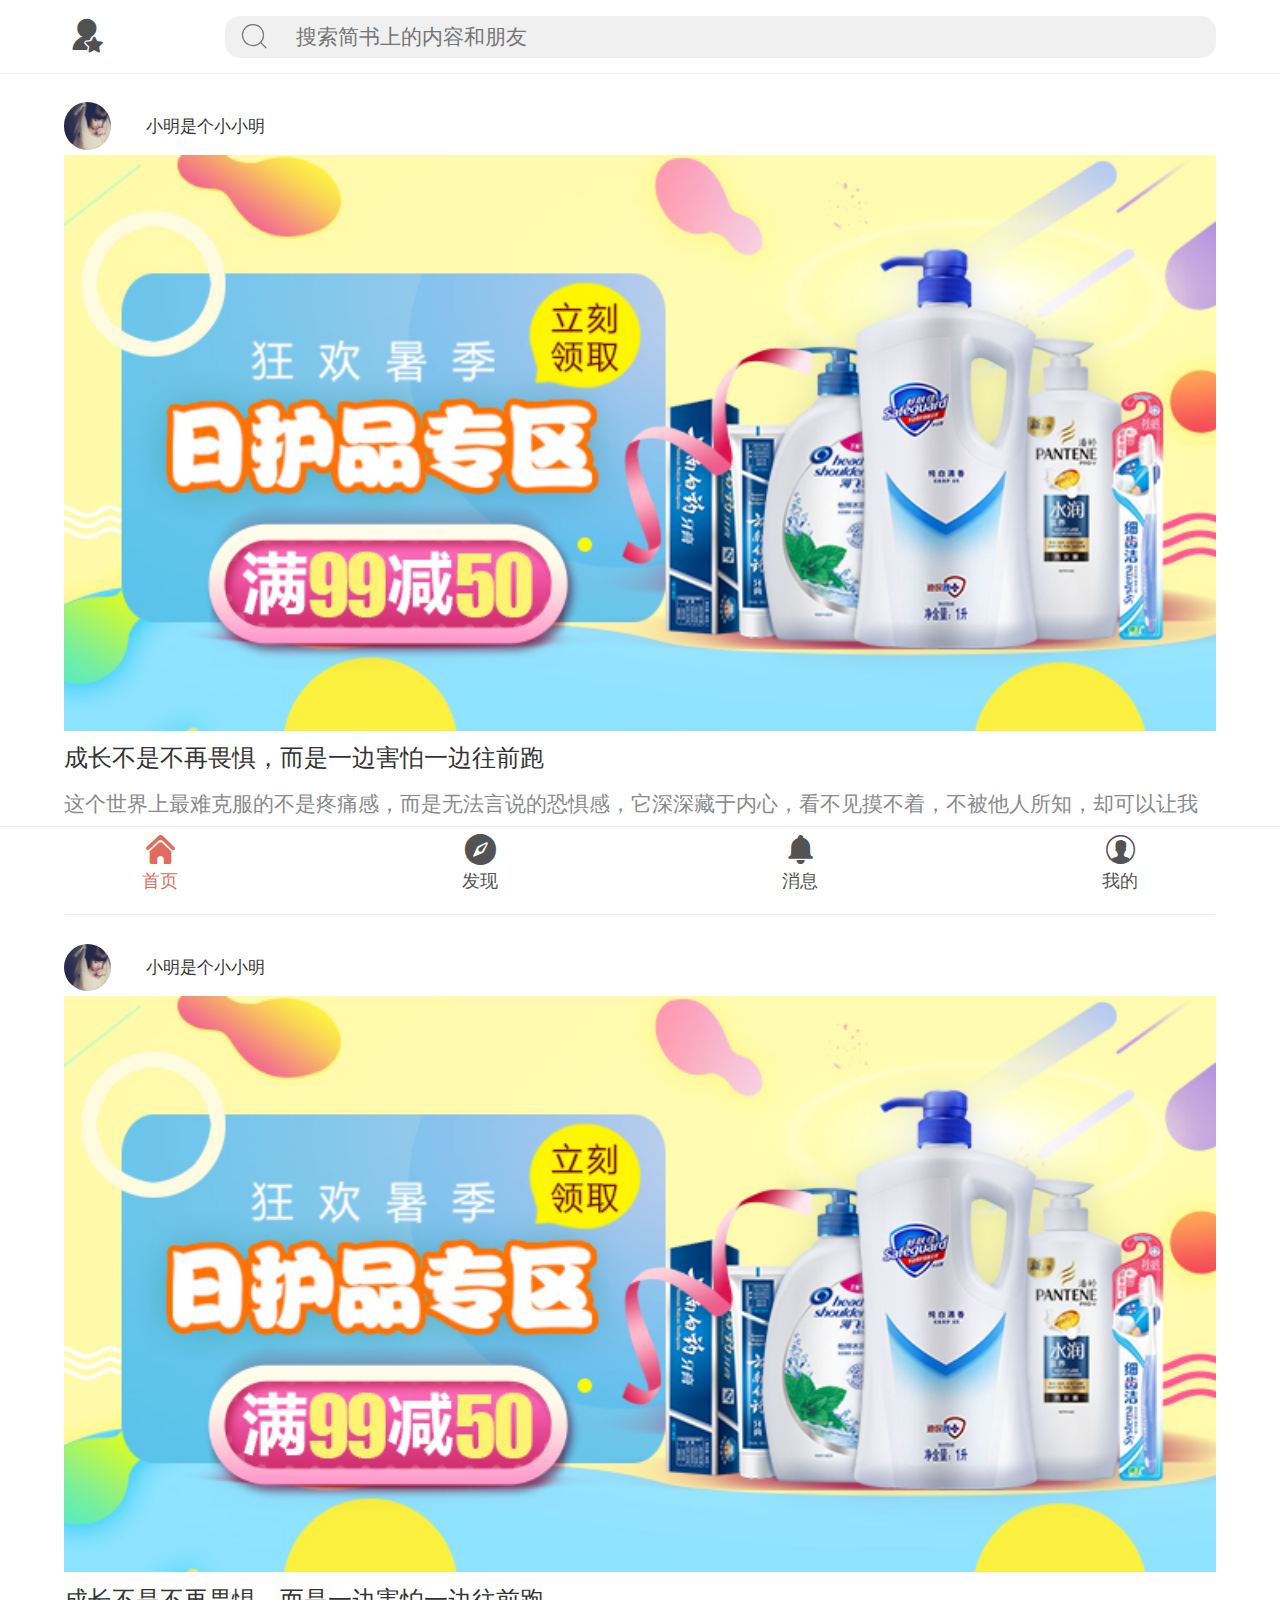
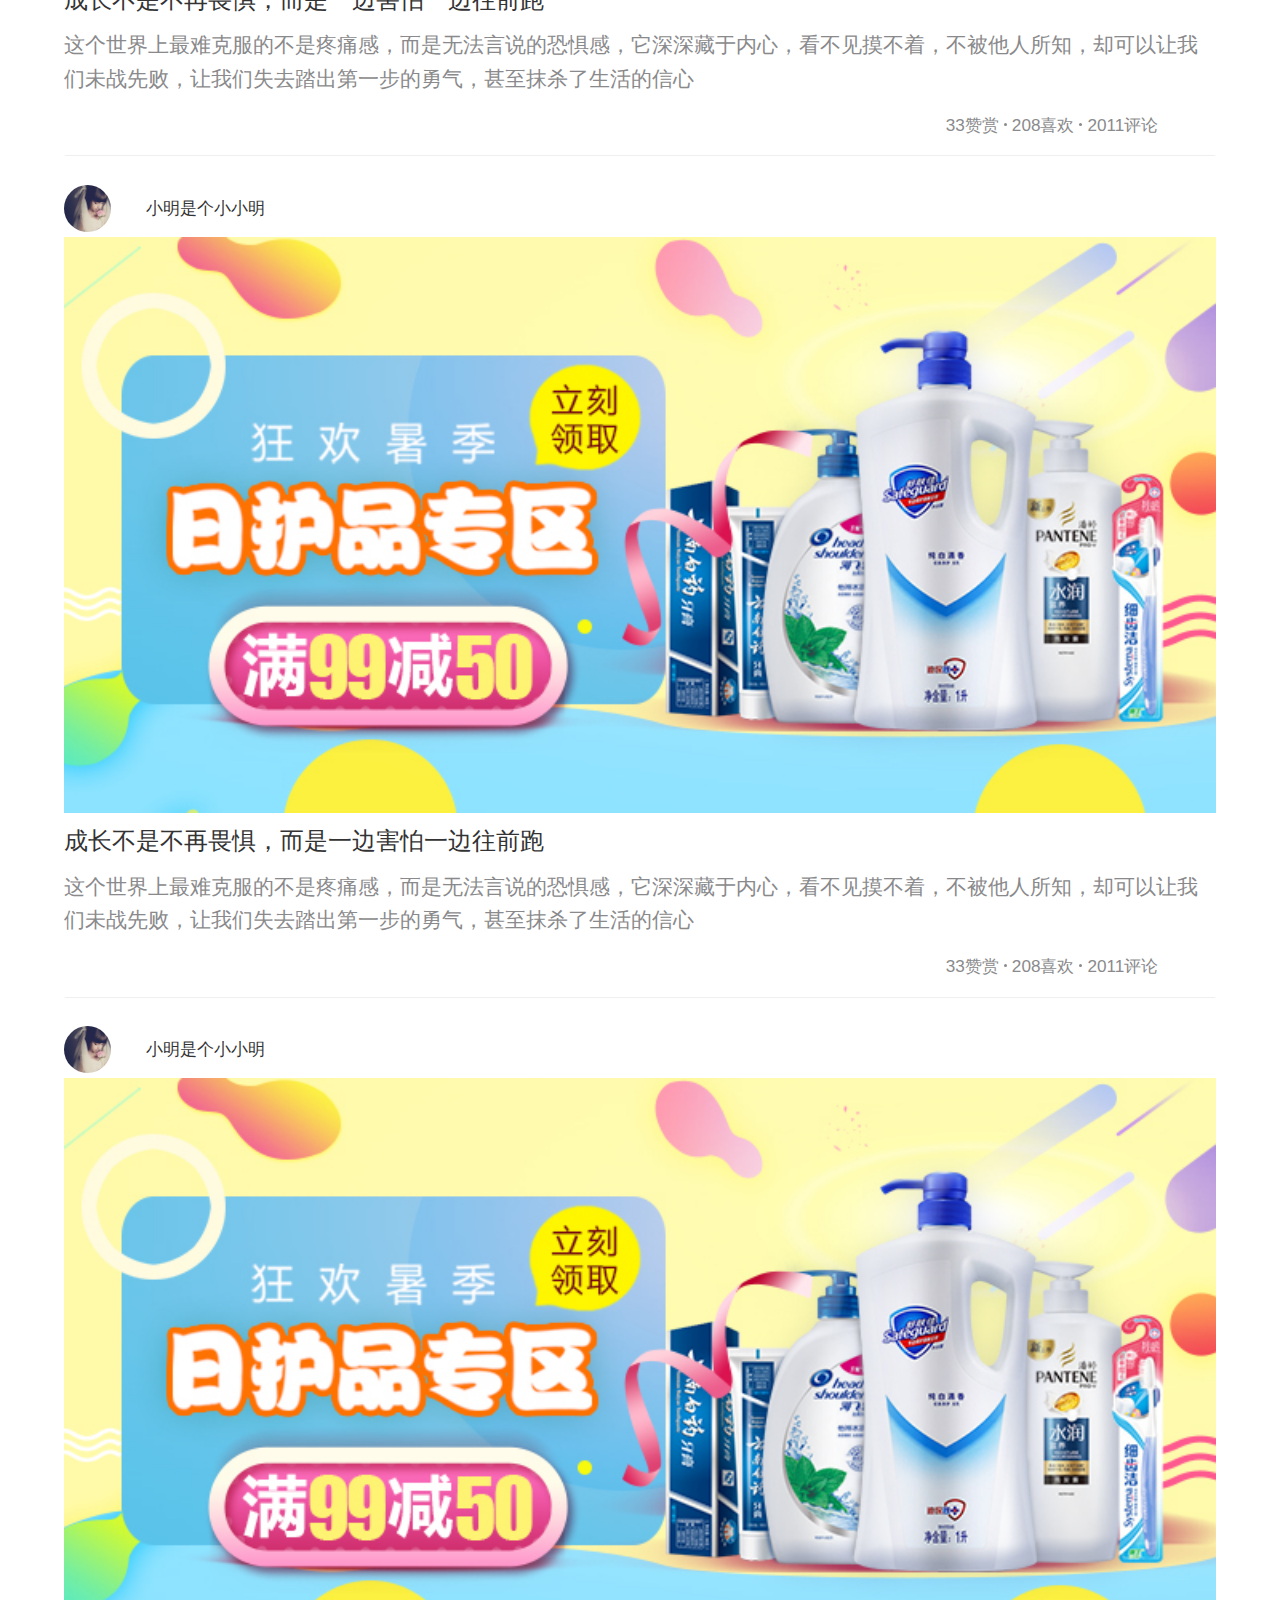
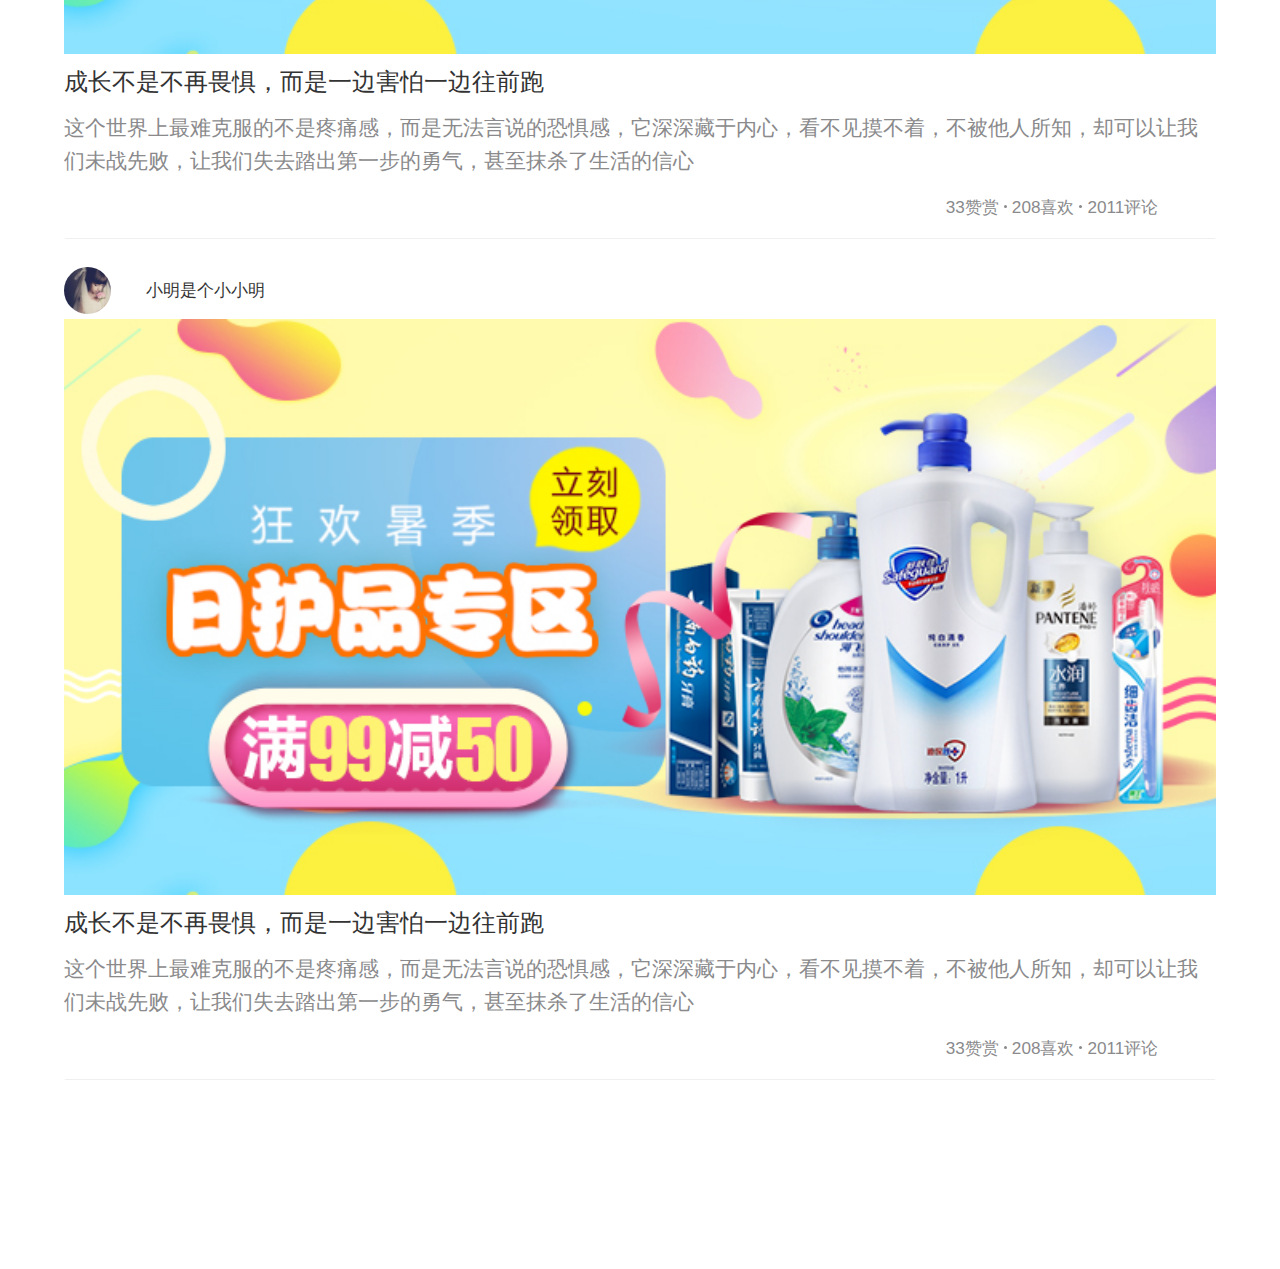
<file: index.html>
<!DOCTYPE html>
<html lang="en">

<head>
    <meta charset="UTF-8">
    <meta name="viewport" content="width=device-width, initial-scale=1, maximum-scale=1, user-scalable=no">
    <meta http-equiv="X-UA-Compatible" content="ie=edge">
    <link rel="stylesheet" href="./css/tomato.css">
    <link rel="stylesheet" href="./font/iconfont.css">
    <link rel="stylesheet" href="./css/index.css">
    <title>首页</title>
</head>

<body>
    <div class="head-fixed border-bottom">
        <div class="head-box">
            <i class="iconfont">&#xe61c;</i>
            <div class="search">
                <i class="iconfont">&#xe621;</i>
                <input type="text" placeholder="搜索简书上的内容和朋友">
            </div>
        </div>
    </div>
    <div class="content">
        <a href="">
            <div class="card-img border-bottom">
                <div class="icon-title">
                    <img src="./images/icon.jpg" alt="">
                    <p>小明是个小小明</p>
                </div>
                <img src="./images/banner5.jpg" alt="">
                <p>成长不是不再畏惧，而是一边害怕一边往前跑</p>
                <span>这个世界上最难克服的不是疼痛感，而是无法言说的恐惧感，它深深藏于内心，看不见摸不着，不被他人所知，却可以让我们未战先败，让我们失去踏出第一步的勇气，甚至抹杀了生活的信心</span>
                <div class="list">
                    <div class="list-box">
                        <span class="comments">2011评论</span>
                        <small></small>
                        <span class="like">208喜欢</span>
                        <small></small>
                        <span class="appreciates">33赞赏</span>
                    </div>
                </div>
            </div>
        </a>
        <a href="">
            <div class="card-img border-bottom">
                <div class="icon-title">
                    <img src="./images/icon.jpg" alt="">
                    <p>小明是个小小明</p>
                </div>
                <img src="./images/banner5.jpg" alt="">
                <p>成长不是不再畏惧，而是一边害怕一边往前跑</p>
                <span>这个世界上最难克服的不是疼痛感，而是无法言说的恐惧感，它深深藏于内心，看不见摸不着，不被他人所知，却可以让我们未战先败，让我们失去踏出第一步的勇气，甚至抹杀了生活的信心</span>
                <div class="list">
                    <div class="list-box">
                        <span class="comments">2011评论</span>
                        <small></small>
                        <span class="like">208喜欢</span>
                        <small></small>
                        <span class="appreciates">33赞赏</span>
                    </div>
                </div>
            </div>
        </a>
        <a href="">
            <div class="card-img border-bottom">
                <div class="icon-title">
                    <img src="./images/icon.jpg" alt="">
                    <p>小明是个小小明</p>
                </div>
                <img src="./images/banner5.jpg" alt="">
                <p>成长不是不再畏惧，而是一边害怕一边往前跑</p>
                <span>这个世界上最难克服的不是疼痛感，而是无法言说的恐惧感，它深深藏于内心，看不见摸不着，不被他人所知，却可以让我们未战先败，让我们失去踏出第一步的勇气，甚至抹杀了生活的信心</span>
                <div class="list">
                    <div class="list-box">
                        <span class="comments">2011评论</span>
                        <small></small>
                        <span class="like">208喜欢</span>
                        <small></small>
                        <span class="appreciates">33赞赏</span>
                    </div>
                </div>
            </div>
        </a>
        <a href="">
            <div class="card-img border-bottom">
                <div class="icon-title">
                    <img src="./images/icon.jpg" alt="">
                    <p>小明是个小小明</p>
                </div>
                <img src="./images/banner5.jpg" alt="">
                <p>成长不是不再畏惧，而是一边害怕一边往前跑</p>
                <span>这个世界上最难克服的不是疼痛感，而是无法言说的恐惧感，它深深藏于内心，看不见摸不着，不被他人所知，却可以让我们未战先败，让我们失去踏出第一步的勇气，甚至抹杀了生活的信心</span>
                <div class="list">
                    <div class="list-box">
                        <span class="comments">2011评论</span>
                        <small></small>
                        <span class="like">208喜欢</span>
                        <small></small>
                        <span class="appreciates">33赞赏</span>
                    </div>
                </div>
            </div>
        </a>
        <a href="">
            <div class="card-img border-bottom">
                <div class="icon-title">
                    <img src="./images/icon.jpg" alt="">
                    <p>小明是个小小明</p>
                </div>
                <img src="./images/banner5.jpg" alt="">
                <p>成长不是不再畏惧，而是一边害怕一边往前跑</p>
                <span>这个世界上最难克服的不是疼痛感，而是无法言说的恐惧感，它深深藏于内心，看不见摸不着，不被他人所知，却可以让我们未战先败，让我们失去踏出第一步的勇气，甚至抹杀了生活的信心</span>
                <div class="list">
                    <div class="list-box">
                        <span class="comments">2011评论</span>
                        <small></small>
                        <span class="like">208喜欢</span>
                        <small></small>
                        <span class="appreciates">33赞赏</span>
                    </div>
                </div>
            </div>
        </a>


    </div>
    <div class="footer border-top">
        <a href="./index.html" class="act">
            <div class="footer-tabs ">
                <i class="iconfont">&#xe63b;</i>
                <span>首页</span>
            </div>
        </a>
        <a href="./found.html">
            <div class="footer-tabs">
                <i class="iconfont">&#xe760;</i>
                <span>发现</span>
            </div>
        </a>

        <a href="./message.html">
            <div class="footer-tabs">
                <i class="iconfont">&#xe6e4;</i>
                <span>消息</span>
            </div>
        </a>
        <a href="./home.html">
            <div class="footer-tabs">
                <i class="iconfont">&#xe604;</i>
                <span>我的</span>
            </div>
        </a>
    </div>
</body>

</html>
</file>
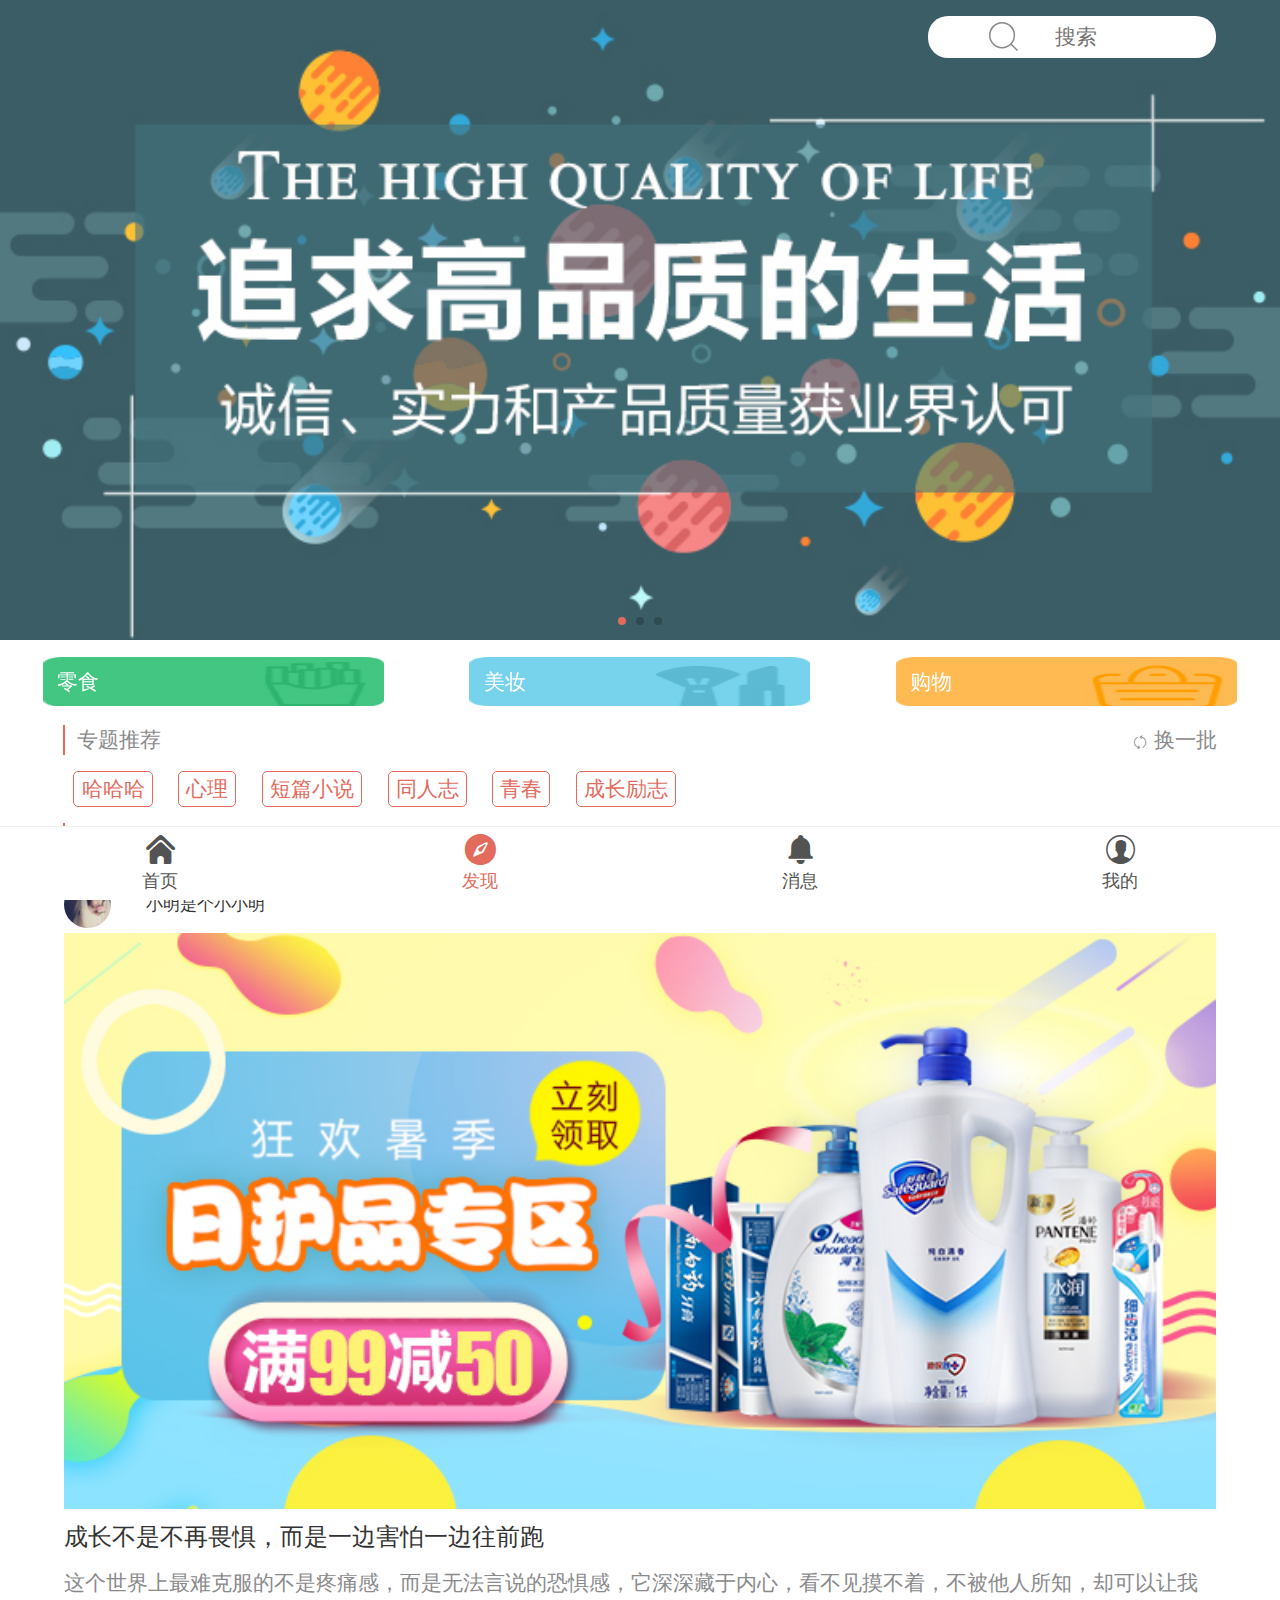
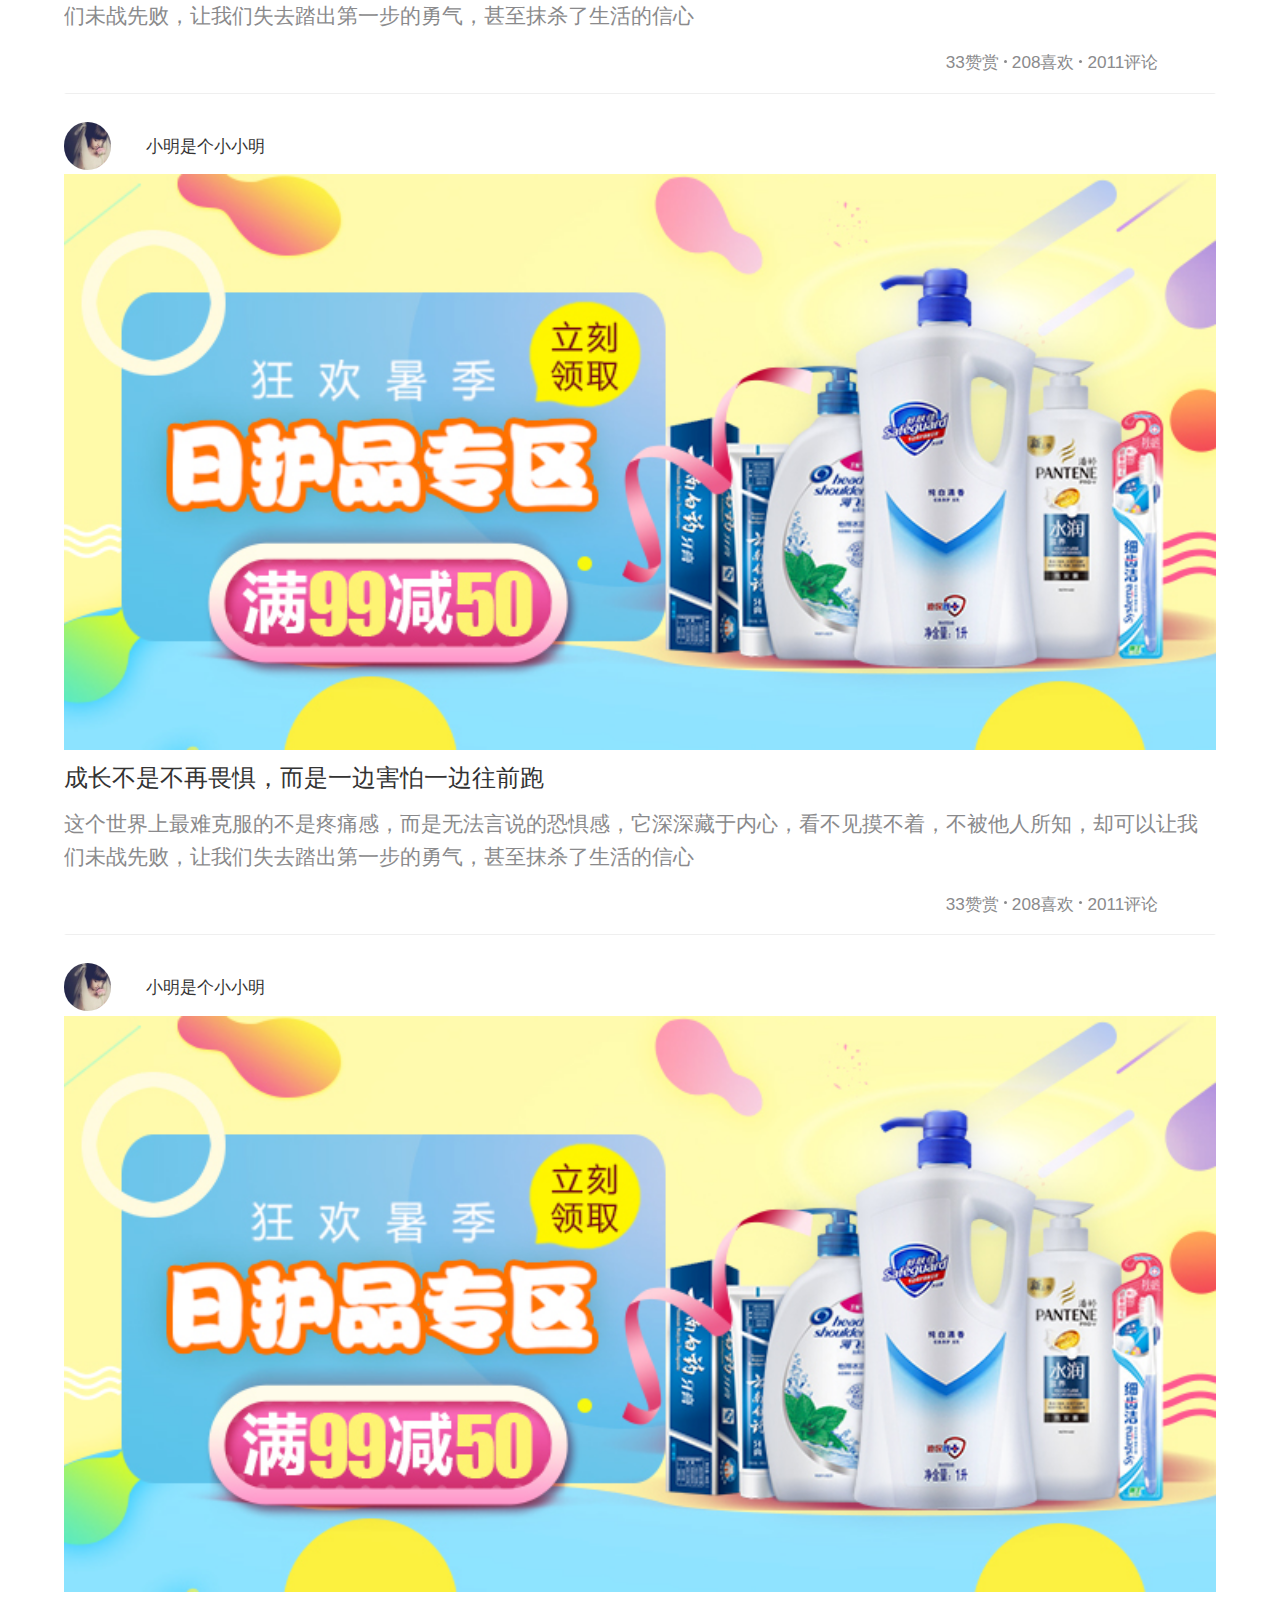
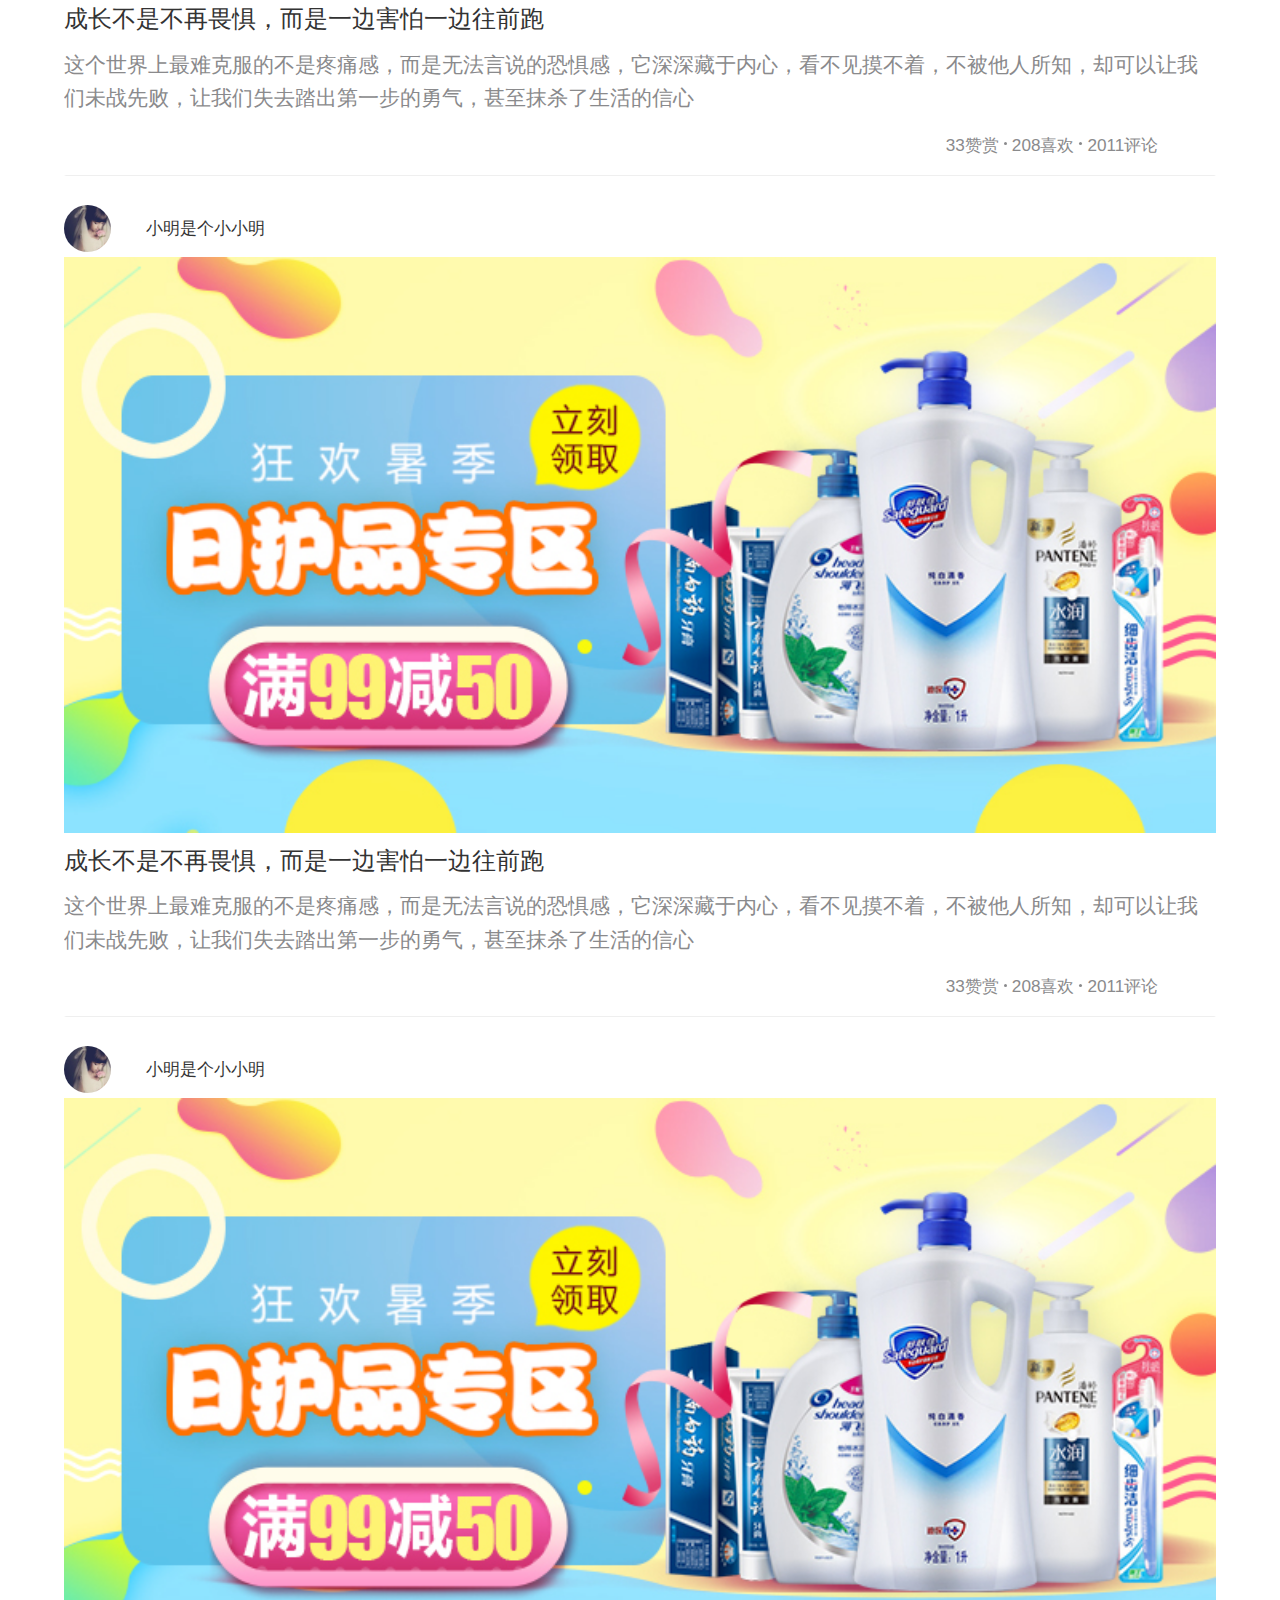
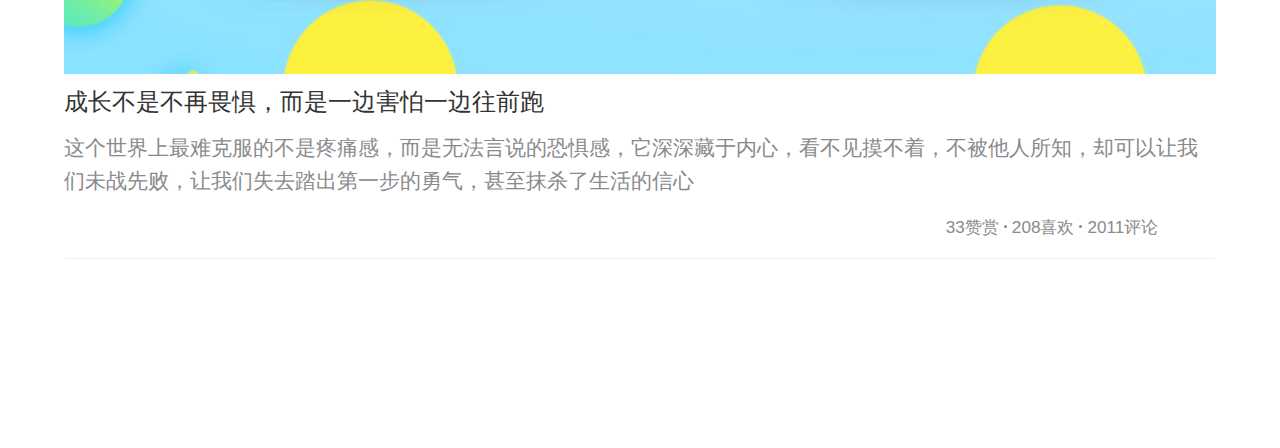
<file: found.html>
<!DOCTYPE html>
<html lang="en">

<head>
    <meta charset="UTF-8">
    <meta name="viewport" content="width=device-width, initial-scale=1, maximum-scale=1, user-scalable=no">
    <meta http-equiv="X-UA-Compatible" content="ie=edge">
    <link rel="stylesheet" href="./css/tomato.css">
    <link rel="stylesheet" href="./font/iconfont.css">
    <link rel="stylesheet" href="./css/index.css">
    <link rel="stylesheet" href="./css/swiper.min.css">
    <title>发现</title>
</head>

<body>
    <div class="found-head">
        <div class="found-head-search">
            <input type="text" placeholder="搜索">
            <i class="iconfont">&#xe621;</i>
        </div>
    </div>
    <div class="content-bottom">
        <div class="banner">
            <div class="swiper-container head-banner">
                <div class="swiper-wrapper">
                    <div class="swiper-slide"><img src="./images/banner4.jpg" alt=""></div>
                    <div class="swiper-slide"><img src="./images/banner2.jpg" alt=""></div>
                    <div class="swiper-slide"><img src="./images/banner3.jpg" alt=""></div>
                </div>
                <div class="swiper-pagination"></div>
            </div>
        </div>
        <div class="list">
            <div class="swiper-container list-nav">
                <div class="swiper-wrapper">
                    <div class="swiper-slide">
                        <div class="list-nav-box nav2">零食</div>
                    </div>
                    <div class="swiper-slide">
                        <div class="list-nav-box nav3">美妆</div>
                    </div>
                    <div class="swiper-slide">
                        <div class="list-nav-box nav5">购物</div>
                    </div>
                    <div class="swiper-slide">
                        <div class="list-nav-box nav6">鞋服</div>
                    </div>
                    <div class="swiper-slide">
                        <div class="list-nav-box nav7">租房</div>
                    </div>
                    <div class="swiper-slide">
                        <div class="list-nav-box nav1">二手</div>
                    </div>
                    <div class="swiper-slide">
                        <div class="list-nav-box nav4">其他</div>
                    </div>
                </div>
            </div>
        </div>
        <div class="project">
            <span>专题推荐</span>
            <a href="">
                <i class="iconfont">&#xe603;</i> 换一批
            </a>
        </div>
        <div class="label-box">
            <a class="label">哈哈哈</a>
            <a class="label">心理</a>
            <a class="label">短篇小说</a>
            <a class="label">同人志</a>
            <a class="label">青春</a>
            <a class="label">成长励志</a>
        </div>
        <div class="project">
            <span>热门文章</span>
            <a href="#">
                <i class="iconfont">&#xe628;</i> 定制热门
            </a>
        </div>
        <a href="">
            <div class="card-img border-bottom">
                <div class="icon-title">
                    <img src="./images/icon.jpg" alt="">
                    <p>小明是个小小明</p>
                </div>
                <img src="./images/banner5.jpg" alt="">
                <p>成长不是不再畏惧，而是一边害怕一边往前跑</p>
                <span>这个世界上最难克服的不是疼痛感，而是无法言说的恐惧感，它深深藏于内心，看不见摸不着，不被他人所知，却可以让我们未战先败，让我们失去踏出第一步的勇气，甚至抹杀了生活的信心</span>
                <div class="list">
                    <div class="list-box">
                        <span class="comments">2011评论</span>
                        <small></small>
                        <span class="like">208喜欢</span>
                        <small></small>
                        <span class="appreciates">33赞赏</span>
                    </div>
                </div>
            </div>
        </a>
        <a href="">
            <div class="card-img border-bottom">
                <div class="icon-title">
                    <img src="./images/icon.jpg" alt="">
                    <p>小明是个小小明</p>
                </div>
                <img src="./images/banner5.jpg" alt="">
                <p>成长不是不再畏惧，而是一边害怕一边往前跑</p>
                <span>这个世界上最难克服的不是疼痛感，而是无法言说的恐惧感，它深深藏于内心，看不见摸不着，不被他人所知，却可以让我们未战先败，让我们失去踏出第一步的勇气，甚至抹杀了生活的信心</span>
                <div class="list">
                    <div class="list-box">
                        <span class="comments">2011评论</span>
                        <small></small>
                        <span class="like">208喜欢</span>
                        <small></small>
                        <span class="appreciates">33赞赏</span>
                    </div>
                </div>
            </div>
        </a>
        <a href="">
            <div class="card-img border-bottom">
                <div class="icon-title">
                    <img src="./images/icon.jpg" alt="">
                    <p>小明是个小小明</p>
                </div>
                <img src="./images/banner5.jpg" alt="">
                <p>成长不是不再畏惧，而是一边害怕一边往前跑</p>
                <span>这个世界上最难克服的不是疼痛感，而是无法言说的恐惧感，它深深藏于内心，看不见摸不着，不被他人所知，却可以让我们未战先败，让我们失去踏出第一步的勇气，甚至抹杀了生活的信心</span>
                <div class="list">
                    <div class="list-box">
                        <span class="comments">2011评论</span>
                        <small></small>
                        <span class="like">208喜欢</span>
                        <small></small>
                        <span class="appreciates">33赞赏</span>
                    </div>
                </div>
            </div>
        </a>
        <a href="">
            <div class="card-img border-bottom">
                <div class="icon-title">
                    <img src="./images/icon.jpg" alt="">
                    <p>小明是个小小明</p>
                </div>
                <img src="./images/banner5.jpg" alt="">
                <p>成长不是不再畏惧，而是一边害怕一边往前跑</p>
                <span>这个世界上最难克服的不是疼痛感，而是无法言说的恐惧感，它深深藏于内心，看不见摸不着，不被他人所知，却可以让我们未战先败，让我们失去踏出第一步的勇气，甚至抹杀了生活的信心</span>
                <div class="list">
                    <div class="list-box">
                        <span class="comments">2011评论</span>
                        <small></small>
                        <span class="like">208喜欢</span>
                        <small></small>
                        <span class="appreciates">33赞赏</span>
                    </div>
                </div>
            </div>
        </a>
        <a href="">
            <div class="card-img border-bottom">
                <div class="icon-title">
                    <img src="./images/icon.jpg" alt="">
                    <p>小明是个小小明</p>
                </div>
                <img src="./images/banner5.jpg" alt="">
                <p>成长不是不再畏惧，而是一边害怕一边往前跑</p>
                <span>这个世界上最难克服的不是疼痛感，而是无法言说的恐惧感，它深深藏于内心，看不见摸不着，不被他人所知，却可以让我们未战先败，让我们失去踏出第一步的勇气，甚至抹杀了生活的信心</span>
                <div class="list">
                    <div class="list-box">
                        <span class="comments">2011评论</span>
                        <small></small>
                        <span class="like">208喜欢</span>
                        <small></small>
                        <span class="appreciates">33赞赏</span>
                    </div>
                </div>
            </div>
        </a>
    </div>
    <div class="footer border-top">
        <a href="./index.html">
            <div class="footer-tabs">
                <i class="iconfont">&#xe63b;</i>
                <span>首页</span>
            </div>
        </a>
        <a href="./found.html" class="act">
            <div class="footer-tabs">
                <i class="iconfont">&#xe760;</i>
                <span>发现</span>
            </div>
        </a>

        <a href="./message.html">
            <div class="footer-tabs">
                <i class="iconfont">&#xe6e4;</i>
                <span>消息</span>
            </div>
        </a>
        <a href="./home.html">
            <div class="footer-tabs">
                <i class="iconfont">&#xe604;</i>
                <span>我的</span>
            </div>
        </a>
    </div>
</body>
<script src="./js/jquery.js"></script>
<script src="./js/swiper-3.4.2.jquery.min.js"></script>
<script>
    var mySwiper = new Swiper('.head-banner', {
        autoplay: 5000, //可选选项，自动滑动
        pagination: '.swiper-pagination',
        loop: true,
        autoplayDisableOnInteraction: false,
    })
    var mySwiper = new Swiper('.list-nav', {
        slidesPerView: 3,
        slidesPerGroup: 1,
        loop: true,
    })
    var topa;
    $(document).scroll(function() {
        topa = $(document).scrollTop();
        console.log(topa)
        if (topa < 50) {
            var a = topa / 10
            var b = Math.ceil(a)
            switch (b) {
                case 1:
                    $(".found-head").css("background", "rgba(255, 255, 255, 0)")
                    break;
                case 2:
                    $(".found-head").css("background", "rgba(255, 255, 255, .3)")
                    break;
                case 3:
                    $(".found-head").css("background", "rgba(255, 255, 255, .6)")
                    break;
                case 4:
                    $(".found-head").css("background", "rgba(255, 255, 255, .8)")
                    break;
                case 5:
                    $(".found-head").css("background", "rgba(255, 255, 255, .95)")
                    $(".found-head input").css({
                        width: "100%",
                        background: "rgb(230,230,230)",
                        textIndent: "15%",
                        color: "rgb(81, 81, 81)"
                    })
                    $(".found-head i").css({
                        right: "88%",
                        color: "rgb(81, 81, 81)"
                    })
                    $(".found-head").addClass("border")
                    break;
                default:
                    $(".found-head").css("background", "rgba(255, 255, 255, 0)")
                    $(".found-head input").css({
                        width: "25%",
                        background: "#fff",
                        textIndent: "44%"
                    })
                    $(".found-head i").css({
                        right: "17%"
                    })
                    $(".found-head").removeClass("border")

            }
        }
        if (topa > 50) {
            $(".found-head").css("background", "rgba(255, 255, 255, .95)")
            $(".found-head input").css({
                width: "100%",
                background: "rgb(230,230,230)",
                textIndent: "15%",
                color: "rgb(81, 81, 81)"
            })
            $(".found-head i").css({
                right: "88%",
            })
            $(".found-head").addClass("border")
        }
    })
</script>

</html>
</file>
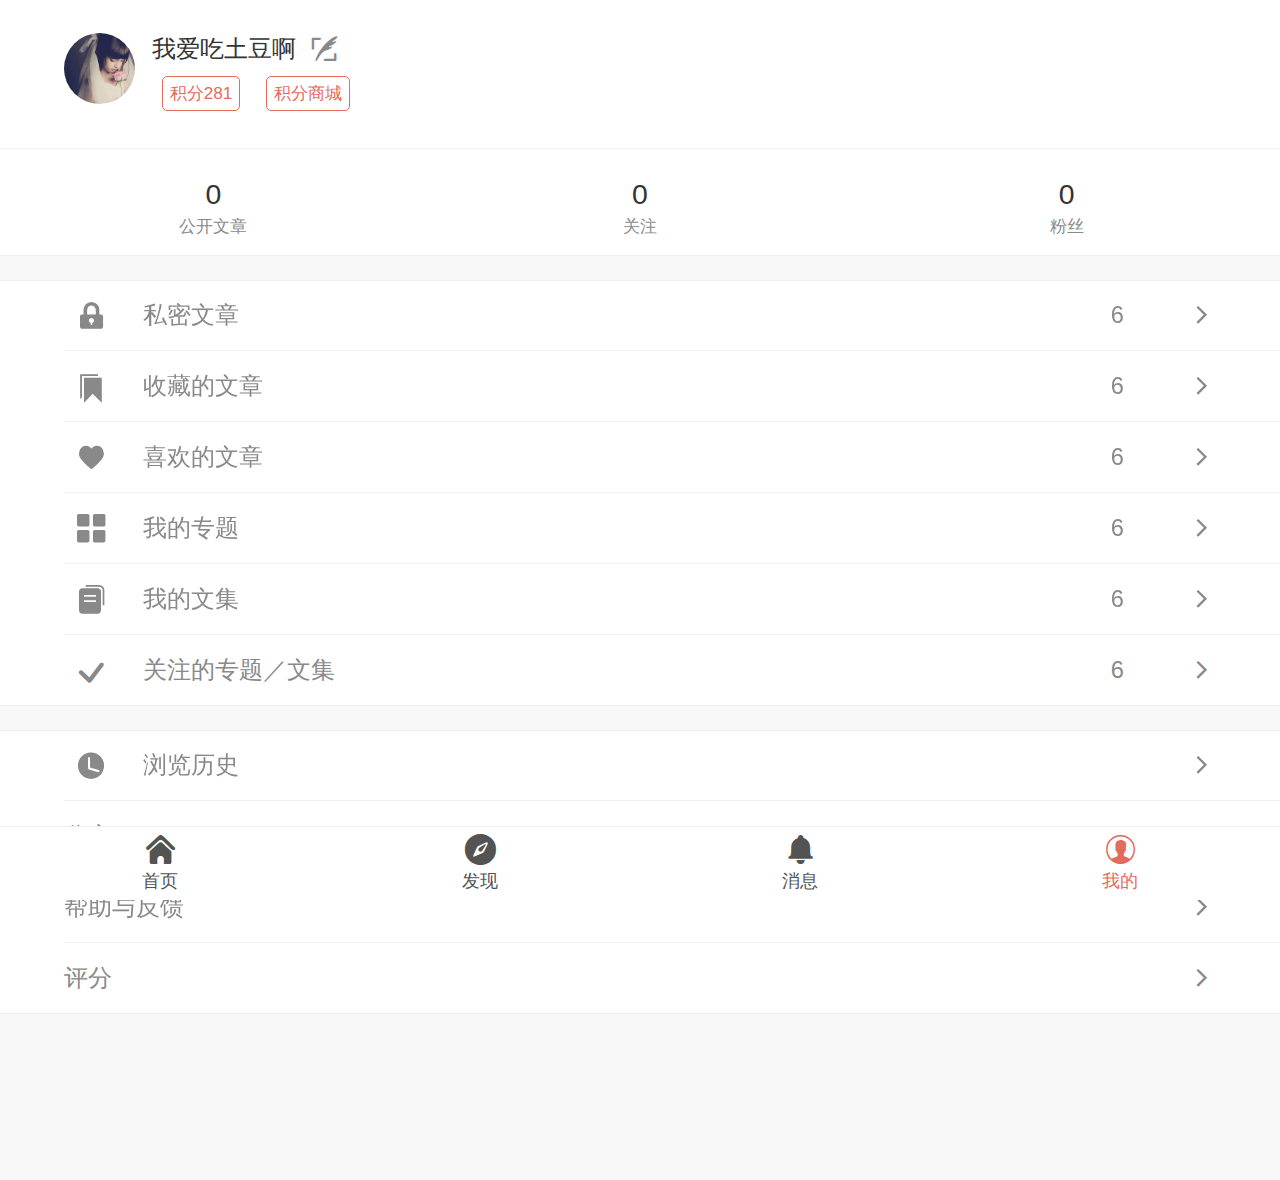
<file: home.html>
<!DOCTYPE html>
<html lang="en">

<head>
    <meta charset="UTF-8">
    <meta name="viewport" content="width=device-width, initial-scale=1, maximum-scale=1, user-scalable=no">
    <meta http-equiv="X-UA-Compatible" content="ie=edge">
    <link rel="stylesheet" href="./css/tomato.css">
    <link rel="stylesheet" href="./font/iconfont.css">
    <link rel="stylesheet" href="./css/index.css">
    <link rel="stylesheet" href="./css/swiper.min.css">
    <title>我的</title>

</head>

<body>
    <div class="content-bottom bg-gray">
        <div class="home-list border-bottom">
            <div class="home-list-box">
                <img src="./images/icon.jpg" alt="">
                <div class="home-list-box-name">
                    <p>我爱吃土豆啊</p>
                    <i class="iconfont">&#xe602;</i>
                </div>
                <span class="label home-label"><i class="iconfont"></i>积分281</span>
                <span class="label home-label">积分商城</span>
            </div>
        </div>
        <div class="icon-nav border-bottom home-nav">
            <div class="icon-nav-box">
                <p>0</p> 公开文章
            </div>
            <div class="icon-nav-box">
                <p>0</p> 关注
            </div>
            <div class="icon-nav-box">
                <p>0</p> 粉丝
            </div>
        </div>
        <div class="home-tabs  border-top border-bottom">
            <div class="home-tabs-list border-bottom">
                <small class="iconfont">&#xe634;</small> 私密文章
                <label class="iconfont">&#xe67a;</label>
                <span>6</span>
            </div>
            <div class="home-tabs-list border-bottom">
                <small class="iconfont">&#xe628;</small> 收藏的文章
                <label class="iconfont">&#xe67a;</label>
                <span>6</span>
            </div>
            <div class="home-tabs-list border-bottom">
                <small class="iconfont">&#xe72d;</small> 喜欢的文章
                <label class="iconfont">&#xe67a;</label>
                <span>6</span>
            </div>
            <div class="home-tabs-list border-bottom">
                <small class="iconfont">&#xe636;</small>我的专题
                <label class="iconfont">&#xe67a;</label>
                <span>6</span>
            </div>
            <div class="home-tabs-list border-bottom">
                <small class="iconfont">&#xe637;</small> 我的文集
                <label class="iconfont">&#xe67a;</label>
                <span>6</span>
            </div>
            <div class="home-tabs-list">
                <small class="iconfont">&#xe601;</small> 关注的专题／文集
                <label class="iconfont">&#xe67a;</label>
                <span>6</span>
            </div>
        </div>
        <div class="home-tabs  border-top border-bottom">
            <div class="home-tabs-list border-bottom">
                <small class="iconfont">&#xe76d;</small> 浏览历史
                <label class="iconfont">&#xe67a;</label>
            </div>
            <div class="home-tabs-list border-bottom">
                分享app
                <label class="iconfont">&#xe67a;</label>
            </div>
            <div class="home-tabs-list border-bottom">
                帮助与反馈
                <label class="iconfont">&#xe67a;</label>
            </div>
            <div class="home-tabs-list">
                评分
                <label class="iconfont">&#xe67a;</label>
            </div>
        </div>
    </div>

    <div class="footer border-top">
        <a href="./index.html">
            <div class="footer-tabs">
                <i class="iconfont">&#xe63b;</i>
                <span>首页</span>
            </div>
        </a>
        <a href="./found.html">
            <div class="footer-tabs">
                <i class="iconfont">&#xe760;</i>
                <span>发现</span>
            </div>
        </a>
        <a href="./message.html">
            <div class="footer-tabs">
                <i class="iconfont">&#xe6e4;</i>
                <span>消息</span>
            </div>
        </a>
        <a href="./home.html" class="act">
            <div class="footer-tabs">
                <i class="iconfont">&#xe604;</i>
                <span>我的</span>
            </div>
        </a>
    </div>
</body>


</html>
</file>
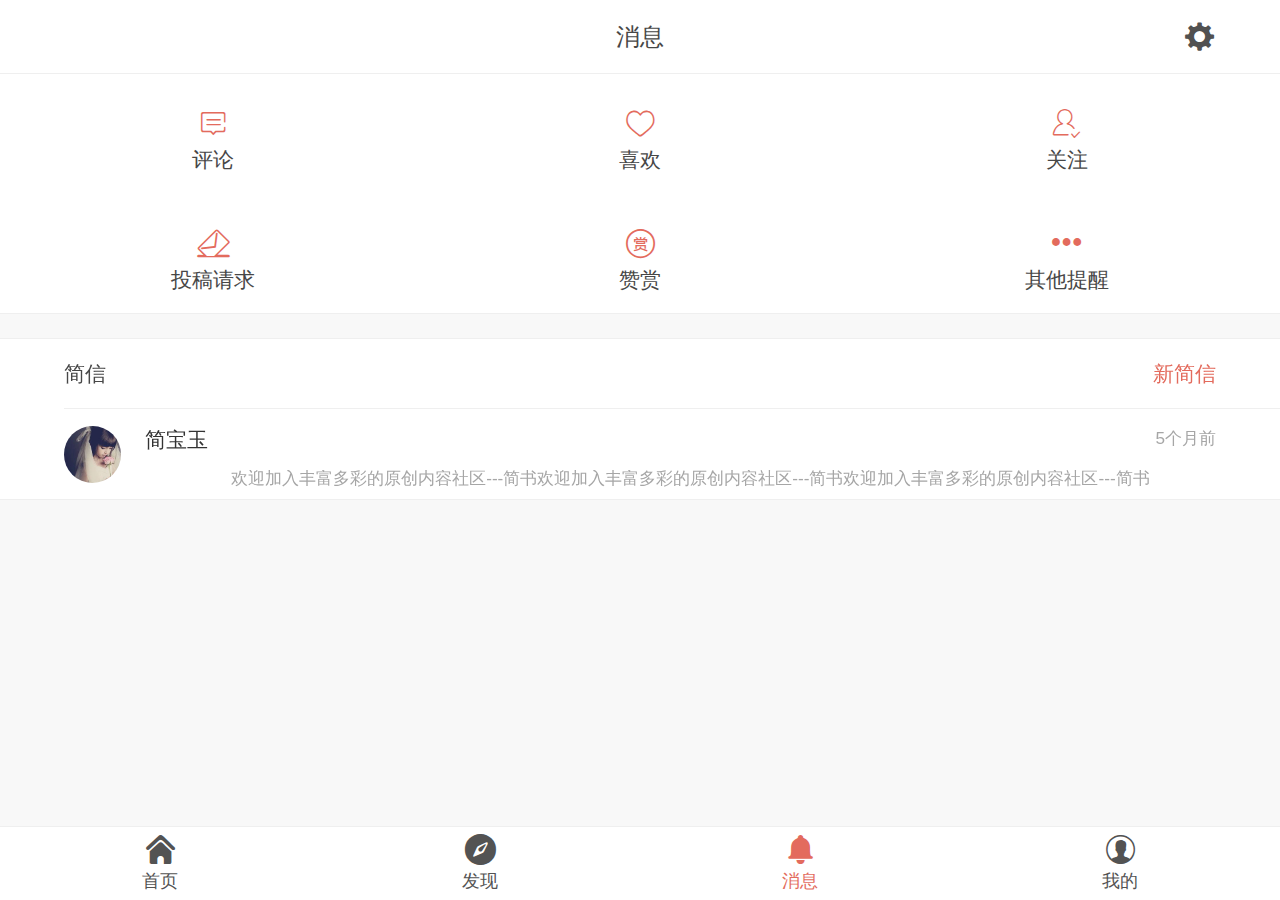
<file: message.html>
<!DOCTYPE html>
<html lang="en">

<head>
    <meta charset="UTF-8">
    <meta name="viewport" content="width=device-width, initial-scale=1, maximum-scale=1, user-scalable=no">
    <meta http-equiv="X-UA-Compatible" content="ie=edge">
    <link rel="stylesheet" href="./css/tomato.css">
    <link rel="stylesheet" href="./font/iconfont.css">
    <link rel="stylesheet" href="./css/index.css">
    <link rel="stylesheet" href="./css/swiper.min.css">
    <title>消息</title>
</head>

<body class=" bg-gray">
    <div class="head-fixed border-bottom message-head">
        <p>消息</p>
        <i class="iconfont">&#xe676;</i>
    </div>
    <div class="content">
        <div class="icon-nav message">
            <div class="icon-nav-box">
                <i class="iconfont">&#xe70d;</i> 评论
            </div>
            <div class="icon-nav-box">
                <i class="iconfont">&#xe620;</i> 喜欢
            </div>
            <div class="icon-nav-box">
                <i class="iconfont">&#xe866;</i> 关注
            </div>
        </div>
        <div class="icon-nav border-bottom message">
            <div class="icon-nav-box">
                <i class="iconfont">&#xe619;</i> 投稿请求
            </div>
            <div class="icon-nav-box">
                <i class="iconfont">&#xe8bd;</i> 赞赏
            </div>
            <div class="icon-nav-box">
                <i class="iconfont">&#xe62f;</i> 其他提醒
            </div>
        </div>
        <div class="letter border-top">
            <div class="letter-box border-bottom">
                <p>简信</p>
                <label>新简信</label>
            </div>
        </div>
        <div class="message-icon border-bottom">
            <div class="message-icon-box">
                <img src="./images/icon.jpg" alt="">
                <strong>简宝玉</strong>
                <span>5个月前</span>
                <p>
                    <nobr>欢迎加入丰富多彩的原创内容社区---简书欢迎加入丰富多彩的原创内容社区---简书欢迎加入丰富多彩的原创内容社区---简书</nobr>
                </p>
            </div>
        </div>
    </div>

    <div class="footer border-top">
        <a href="./index.html">
            <div class="footer-tabs">
                <i class="iconfont">&#xe63b;</i>
                <span>首页</span>
            </div>
        </a>
        <a href="./found.html">
            <div class="footer-tabs">
                <i class="iconfont">&#xe760;</i>
                <span>发现</span>
            </div>
        </a>
        <a href="./message.html" class="act">
            <div class="footer-tabs">
                <i class="iconfont">&#xe6e4;</i>
                <span>消息</span>
            </div>
        </a>
        <a href="./home.html">
            <div class="footer-tabs">
                <i class="iconfont">&#xe604;</i>
                <span>我的</span>
            </div>
        </a>
    </div>
</body>


</html>
</file>
<file: css/tomato.css>
/* ==========================================================================
   居中宽度都为90%,使用此样式能快速搭建页面结构 细微样式需要自己手调
   ========================================================================== */


/*样式重置*/

* {
    margin: 0;
    padding: 0;
    border: 0;
    vertical-align: baseline;
    font: inherit;
    font-size: 100%;
}


/**
 * 移除默认的边距
 */

body {
    margin: 0;
    line-height: 1;
}

a {
    text-decoration: none;
    color: #333;
}

li,
ul,
ol {
    list-style-type: none
}


/**
 * 1. 设置默认无衬线的字体.
 * 2. 防止iOS文本大小调整方向改变后,没有禁用*用户放大.
 */

html {
    -webkit-user-select: none;
    -moz-user-select: none;
    -ms-user-select: none;
    user-select: none;
    font-family: sans-serif;
    /* 1 */
    -webkit-text-size-adjust: 100%;
    -ms-text-size-adjust: 100%;
    /* 2 */
    -webkit-text-size-adjust: 100%;
    /* 2 */
    font-family: "-apple-system", "Helvetica Neue", "Roboto", "Segoe UI", sans-serif;
}

button,
input,
select,
textarea {
    margin: 0;
    /* 3 */
    font-size: 100%;
    /* 2 */
    font-family: inherit;
    /* 1 */
    outline-offset: 0;
    /* 4 */
    outline-style: none;
    /* 4 */
    outline-width: 0;
    /* 4 */
    -webkit-font-smoothing: inherit;
    /* 5 */
    background-image: none;
    /* 6 */
}

button,
input {
    line-height: normal;
    -webkit-appearance: none;
    /*解决iphone safari上的圆角问题*/
}

button,
select {
    text-transform: none;
}


/**
 * 1. 删除默认的垂直滚动条在IE中8/9。
 * 2. 在所有的浏览器中提高可读性和对齐。
 */

textarea {
    overflow: auto;
    /* 1 */
    vertical-align: top;
    /* 2 */
}

img {
    -webkit-user-drag: none;
}


/**
 * 删除大多数表间距。
 */

table {
    border-spacing: 0;
    border-collapse: collapse;
}

h1,
h2,
h3,
h4,
h5,
h6 {
    color: #333;
    font-weight: 500;
}


/* ==========================================================================
   响应式字体设计
   ========================================================================== */

html {
    font-size: 16px;
}

@media screen and (min-width: 375px) {
    html {
        /* iPhone6的375px尺寸作为16px基准，414px正好18px大小, 600 20px */
        font-size: calc(100% + 2 * (100vw - 375px) / 39);
        font-size: calc(16px + 2 * (100vw - 375px) / 39);
    }
}

@media screen and (min-width: 414px) {
    html {
        /* 414px-1000px每100像素宽字体增加1px(18px-22px) */
        font-size: calc(112.5% + 4 * (100vw - 414px) / 586);
        font-size: calc(18px + 4 * (100vw - 414px) / 586);
    }
}

@media screen and (min-width: 600px) {
    html {
        /* 600px-1000px每100像素宽字体增加1px(20px-24px) */
        font-size: calc(125% + 4 * (100vw - 600px) / 400);
        font-size: calc(20px + 4 * (100vw - 600px) / 400);
    }
}

@media screen and (min-width: 1000px) {
    html {
        /* 1000px往后是每100像素0.5px增加 */
        font-size: calc(137.5% + 6 * (100vw - 1000px) / 1000);
        font-size: calc(22px + 6 * (100vw - 1000px) / 1000);
    }
}


/* ==========================================================================
   常用的字体颜色及背景颜色
   ========================================================================== */

.bg-white {
    background: #fff!important;
}

.bg-gray {
    background-color: #f8f8f8!important;
}

.bg-blue {
    background-color: #4a87ee!important;
}

.bg-green {
    background-color: #66cc33!important;
}

.bg-yellow {
    background-color: #f0b840!important;
}

.bg-red {
    background-color: #ef4e3a!important;
}

.bg-black {
    background-color: #444444!important;
}

.font-white {
    color: #fff!important;
}

.font-gray {
    color: #f8f8f8!important;
}

.font-blue {
    color: #4a87ee!important;
}

.font-green {
    color: #66cc33!important;
}

.font-yellow {
    color: #f0b840!important;
}

.font-red {
    color: #ef4e3a!important;
}

.font-black {
    color: #444444!important;
}


/* ==========================================================================
   样式
   ========================================================================== */


/* 移动端边框1像素实现*/

.border-bottom {
    position: relative;
}

.border-bottom::after {
    position: absolute;
    bottom: 0;
    left: 0;
    content: "";
    width: 100%;
    height: 1px;
    background: rgb(222, 222, 222);
    transform: rotateX(60deg);
    -webkit-transform: rotateX(60deg);
    /* Safari 与 Chrome */
}

.border-top {
    position: relative;
}

.border-top::before {
    position: absolute;
    top: 0;
    left: 0;
    content: "";
    width: 100%;
    height: 1px;
    background: rgb(222, 222, 222);
    transform: rotateX(60deg);
    -webkit-transform: rotateX(60deg);
    /* Safari 与 Chrome */
}

.head-fixed {
    width: 100%;
    height: 3.125rem;
    position: fixed;
    left: 0;
    top: 0;
    z-index: 9999999;
    background: #fff;
}

.head-fixed>h3,
.head>h3 {
    text-align: center;
    font-size: 1rem;
    color: #222;
    font-weight: 700;
    line-height: 3.125rem;
}

.head {
    width: 100%;
    height: 3.125rem;
    z-index: 9999999;
    background: #fff;
    position: relative;
}

.head-box {
    width: 90%;
    height: 100%;
    overflow: hidden;
    margin: 0 auto;
}

.footer>a {}

.footer {
    position: fixed;
    bottom: 0;
    left: 0;
    z-index: 999999;
    width: 100%;
    height: 3.125rem;
    background: #fff;
    display: -webkit-box;
    display: -webkit-flex;
    display: -moz-box;
    display: -moz-flex;
    display: -ms-flexbox;
    display: flex;
}

.footer>a {
    flex: 1;
    text-align: center;
    -webkit-box-flex: 1;
    -webkit-flex: 1;
    -moz-box-flex: 1;
    -moz-flex: 1;
    -ms-flex: 1;
    display: block;
    overflow: hidden;
    font-size: 0.875rem;
    color: rgb(83, 83, 83);
}

.footer-tabs {
    width: 100%;
    height: 100%;
}

.footer-tabs>i {
    display: block;
    font-size: 1.4rem;
    margin: 0.3rem 0;
}

.footer-tabs>span {
    display: block;
    font-size: .75rem;
}

.list-img {
    position: relative;
    width: 100%;
    min-height: 5.625rem;
    background: #fff;
}

.list-img::after {
    width: 100%;
    height: 1px;
    content: "";
    background: rgb(222, 222, 222);
    transform: rotateX(60deg);
    -webkit-transform: rotateX(60deg);
    position: absolute;
    left: 0;
    bottom: 0;
}

.list-img>a {
    width: 90%;
    margin: auto;
    display: block;
    padding: 0.625rem 0px;
    min-height: 4.375rem;
}

.list-img>a>img {
    position: absolute;
    left: 5%;
    top: 0.625rem;
    border: 1px solid #ccc;
    width: 4.375rem;
    height: 4.375rem;
}

.list-img>a>h3 {
    font-size: 0.875rem;
    color: #333;
    margin-bottom: 0.4rem;
    margin-top: 0.2rem;
    margin-left: 5rem;
    font-weight: 500;
}

.list-img>a>p {
    font-size: 0.75rem;
    color: #333;
    margin-left: 5rem;
}

.content {
    padding: 3.125rem 0 7rem 0;
}

.content-bottom {
    padding-bottom: 7rem;
}

.list {
    width: 100%;
    position: relative;
}

.list-box {
    width: 90%;
    overflow: hidden;
    margin: 0 auto;
    padding: 0.3rem 0;
}

.list-box>i {
    display: block;
    float: right;
    line-height: 2rem;
    color: rgb(222, 222, 222);
    font-size: 1.2rem;
}

.list-box>span {
    display: block;
    float: left;
    line-height: 2rem;
    color: rgb(222, 222, 222);
    font-size: 1.2rem;
}

.btn-max {
    width: 90%;
    height: 2.4rem;
    line-height: 2.4rem;
    text-align: center;
    display: block;
    margin: 0 auto;
    font-size: 1rem;
    border-radius: .2rem;
}

.banner {
    width: 100%;
    min-height: 7.5rem;
}

.banner img {
    display: block;
    width: 100%;
    height: auto;
}

.article {
    width: 90%;
    height: auto;
    margin: 0 auto;
    padding: 1rem 0;
    font-size: 0.75rem;
    color: #333;
    display: block;
    text-indent: 1.5rem;
    line-height: 1.25rem;
}

.label {
    padding: .1rem .3rem;
    border: 1px solid #ccc;
    color: #333;
    display: inline-block;
    font-size: 0.625rem;
    border-radius: .1rem;
    position: relative;
}

.icon-nav {
    width: 100%;
    height: auto;
    overflow: hidden;
    display: -webkit-box;
    display: -webkit-flex;
    display: -moz-box;
    display: -moz-flex;
    display: -ms-flexbox;
    display: flex;
    background: #fff;
}

.icon-nav-box {
    padding: .4rem 0;
    flex: 1;
    text-align: center;
    -webkit-box-flex: 1;
    -webkit-flex: 1;
    -moz-box-flex: 1;
    -moz-flex: 1;
    -ms-flex: 1;
    display: block;
    overflow: hidden;
    font-size: 0.625rem;
}

.icon-nav-box img {
    border-radius: 50%;
    display: block;
    margin: 0 auto;
    width: 50%;
    margin-bottom: .4rem;
}

.card {
    width: 90%;
    display: block;
    margin: 1rem auto;
    background: #fff;
    border-radius: .1rem;
    box-shadow: .1px 0.1px 2px #888;
}

.card>h3 {
    width: 100%;
    line-height: 2.4rem;
    font-size: 1rem;
    color: #333;
    position: relative;
    text-indent: 5%;
}

.card>p {
    line-height: 1.25rem;
    color: #333;
    font-size: 0.875rem;
    /* text-indent: 1.5rem; */
    margin: 0 auto;
    padding: .4rem 5%;
}

.card>h3::after {
    width: 100%;
    height: 1px;
    content: "";
    background: rgb(222, 222, 222);
    transform: rotateX(60deg);
    -webkit-transform: rotateX(60deg);
    position: absolute;
    left: 0;
    bottom: 0;
}

.card>h4 {
    width: 100%;
    line-height: 2.4rem;
    font-size: .8rem;
    color: #333;
    position: relative;
    text-indent: 5%;
}

.card>h4::before {
    width: 100%;
    height: 1px;
    content: "";
    background: rgb(222, 222, 222);
    transform: rotateX(60deg);
    -webkit-transform: rotateX(60deg);
    position: absolute;
    left: 0;
    top: 0;
}

.card-img {
    width: 90%;
    height: auto;
    overflow: hidden;
    display: block;
    margin: 1rem auto;
    background: #fff;
    border-radius: .1rem;
    /* box-shadow: .1px 0.1px 2px #888; */
}

.card-img>img {
    width: 100%;
    min-width: 8.75rem;
    display: block;
}

.card-img>span {
    display: block;
    font-size: 0.875rem;
    padding: 0;
    color: rgb(138, 138, 140);
    line-height: 1.4rem;
}

.card-img>p {
    font-size: 1rem;
    color: #333;
    padding: .5rem 0;
    line-height: 1.4rem;
}

.img-form {
    width: 100%;
    overflow: hidden;
    padding: 0.6rem 0;
    background: #fff;
}

.img-form>h3 {
    width: 100%;
    margin: 0 auto;
    font-size: 1rem;
    color: #333;
    text-indent: 5%;
    padding: 0.6rem 0;
}

.img-form-box {
    float: left;
    width: 45%;
    margin-left: 3.33%;
    text-align: center;
    border-radius: 0.1rem;
    overflow: hidden;
}

.img-form-box>img {
    display: block;
    width: 94%;
    height: auto;
    margin: 0 auto;
}

.img-form-box>p {
    font-size: 0.8rem;
    line-height: 1.4rem;
    color: #333;
    padding: 0.4rem 0;
}

.form {
    display: block;
    background: #fff;
    width: 100%;
    height: auto;
    padding: 1rem 0;
}

.form button {
    margin: 1rem auto;
}

.form-box {
    width: 90%;
    height: 3rem;
    background: #fff;
    margin: 1rem auto;
    position: relative;
}

.form-box>label {
    line-height: 3rem;
    color: #444;
    display: block;
    position: absolute;
    left: 0;
    width: 25%;
    font-size: 1rem;
}

.login-user {
    /* width: 90%; */
    display: block;
    height: 3rem;
    width: 75%;
    /* background: #ccc; */
    color: #333;
    font-size: 0.875rem;
    position: absolute;
    right: 0;
    top: 0;
    border-radius: 0;
    text-indent: .2rem;
}

.act {
    color: rgb(227, 107, 93)!important;
}
</file>
<file: font/iconfont.css>
@font-face {font-family: "iconfont";
  src: url('iconfont.eot?t=1508509145844'); /* IE9*/
  src: url('iconfont.eot?t=1508509145844#iefix') format('embedded-opentype'), /* IE6-IE8 */
  url('[data-uri]') format('woff'),
  url('iconfont.ttf?t=1508509145844') format('truetype'), /* chrome, firefox, opera, Safari, Android, iOS 4.2+*/
  url('iconfont.svg?t=1508509145844#iconfont') format('svg'); /* iOS 4.1- */
}

.iconfont {
  font-family:"iconfont" !important;
  font-size:16px;
  font-style:normal;
  -webkit-font-smoothing: antialiased;
  -moz-osx-font-smoothing: grayscale;
}

.icon-xihuan:before { content: "\e600"; }

.icon-shijian:before { content: "\e641"; }

.icon-xie:before { content: "\e617"; }

.icon-37:before { content: "\e601"; }

.icon-shenglve:before { content: "\e639"; }

.icon-xie1:before { content: "\e602"; }

.icon-iconfontfilesfill:before { content: "\e61e"; }

.icon-write:before { content: "\e60c"; }

.icon-xie2:before { content: "\e8d1"; }

.icon-jinlingyingcaiwangtubiao50:before { content: "\e755"; }

.icon-yejianmoshi:before { content: "\e613"; }

.icon-fenxiang:before { content: "\e65b"; }

.icon-bookmarks:before { content: "\e628"; }

.icon-shuaxin:before { content: "\e603"; }

.icon-shenglve1:before { content: "\e643"; }

.icon-fenxiang1:before { content: "\e642"; }

.icon-iconfontfaxian:before { content: "\e60e"; }

.icon-iconfont:before { content: "\e65f"; }

.icon-sousuo:before { content: "\e70f"; }

.icon-iconfontduigou:before { content: "\e614"; }

.icon-tianjia:before { content: "\e63e"; }

.icon-touxiang2:before { content: "\e604"; }

.icon-dianzan:before { content: "\e61f"; }

.icon-shuqianbookmarks:before { content: "\e702"; }

.icon-14:before { content: "\e61d"; }

.icon-jifen:before { content: "\e605"; }

.icon-fenxiang2:before { content: "\e64c"; }

.icon-shijian1:before { content: "\e61a"; }

.icon-guanzhu:before { content: "\e618"; }

.icon-tianjiaguanzhu:before { content: "\e60f"; }

.icon-msg:before { content: "\e6be"; }

.icon-LEFT:before { content: "\e606"; }

.icon-xiaoxi:before { content: "\e635"; }

.icon-fenxiangtubiao:before { content: "\e611"; }

.icon-lock:before { content: "\e634"; }

.icon-xihuan1:before { content: "\e620"; }

.icon-shezhi:before { content: "\e676"; }

.icon-shouye:before { content: "\e7a8"; }

.icon-tougao:before { content: "\e619"; }

.icon-guanzhu1:before { content: "\e607"; }

.icon-shijian2:before { content: "\e67d"; }

.icon-zuo:before { content: "\e67a"; }

.icon-zhuanti:before { content: "\e636"; }

.icon-wenji:before { content: "\e637"; }

.icon-guanzhu2:before { content: "\e866"; }

.icon-fenxiang11:before { content: "\e688"; }

.icon-tougaoqingqiu:before { content: "\e666"; }

.icon-shijian3:before { content: "\e76d"; }

.icon-xiaoxi1:before { content: "\e6bf"; }

.icon-wenzhang:before { content: "\e6bd"; }

.icon-tubiao17:before { content: "\e610"; }

.icon-shang:before { content: "\e76e"; }

.icon-shuaxin1:before { content: "\e74b"; }

.icon-tianjia1:before { content: "\e61b"; }

.icon-shang1:before { content: "\e8bd"; }

.icon-xihuan2:before { content: "\e608"; }

.icon-xiaoxi2:before { content: "\e612"; }

.icon-wenzhang1:before { content: "\e609"; }

.icon-zuo1:before { content: "\e615"; }

.icon-tianjiaguanzhu1:before { content: "\e6a8"; }

.icon-caijiwenzhang:before { content: "\e6bc"; }

.icon-xiaoxi3:before { content: "\e616"; }

.icon-fenxiang3:before { content: "\e633"; }

.icon-guanzhu3:before { content: "\e61c"; }

.icon-bookmark:before { content: "\e744"; }

.icon-tianjia2:before { content: "\e660"; }

.icon-wenzhang2:before { content: "\e60a"; }

.icon-shuqian:before { content: "\e626"; }

.icon-tougaoguanli:before { content: "\e6c0"; }

.icon-faxian:before { content: "\e638"; }

.icon-xihuan3:before { content: "\e6c1"; }

.icon-zuo-:before { content: "\e60b"; }

.icon-sousuo1:before { content: "\e621"; }

.icon-refresh:before { content: "\e71a"; }

.icon-wode1-copy:before { content: "\e60d"; }

.icon-faxian1:before { content: "\e622"; }

.icon-shuaxin2:before { content: "\e685"; }

.icon-jifen1:before { content: "\e843"; }

.icon-ic_favorite_px:before { content: "\e8c1"; }

.icon-dianzan1:before { content: "\e63a"; }

.icon-ziyuan:before { content: "\e623"; }

.icon-shezhi1:before { content: "\e624"; }

.icon-simi:before { content: "\e632"; }

.icon-article:before { content: "\e651"; }

.icon-faxianshixin:before { content: "\e760"; }

.icon-guanzhu4:before { content: "\e644"; }

.icon-fenxiang4:before { content: "\e625"; }

.icon-AA:before { content: "\e627"; }

.icon-yejianmoshi1:before { content: "\e650"; }

.icon-shenglve2:before { content: "\e629"; }

.icon-shuaxin3:before { content: "\e62a"; }

.icon-shoucang:before { content: "\e62b"; }

.icon-like:before { content: "\e692"; }

.icon-tianjia3:before { content: "\e645"; }

.icon-xiaoxi4:before { content: "\e62c"; }

.icon-duigou:before { content: "\e62d"; }

.icon-xiaoxi5:before { content: "\e62e"; }

.icon-icon:before { content: "\e62f"; }

.icon-zuo2:before { content: "\e6d0"; }

.icon-jifen2:before { content: "\e630"; }

.icon-duigou1:before { content: "\e631"; }

.icon-shouye1:before { content: "\e63b"; }

.icon-fenxiang5:before { content: "\e664"; }

.icon-xiaoxi6:before { content: "\e70d"; }

.icon-dianzan2:before { content: "\e8a5"; }

.icon-shenglvehao:before { content: "\e63c"; }

.icon-shezhi2:before { content: "\e64a"; }

.icon-icondd:before { content: "\e63d"; }

.icon-duigou2:before { content: "\e63f"; }

.icon-xiaoxi7:before { content: "\e6e4"; }

.icon-shoucang1:before { content: "\e72d"; }

.icon-zihao:before { content: "\e6e5"; }

.icon-shuqian1:before { content: "\e8d0"; }

.icon-jifen3:before { content: "\e640"; }

.icon-icon02:before { content: "\e646"; }

.icon-yejianmoshi2:before { content: "\e647"; }

.icon-shang2:before { content: "\e828"; }

.icon-wodedangxuan:before { content: "\e648"; }

.icon-zhuanti1:before { content: "\e65a"; }

.icon-guanzhu5:before { content: "\e649"; }

.icon-zihao1:before { content: "\e64b"; }

.icon-zhuanti2:before { content: "\e64d"; }

.icon-soushuo:before { content: "\e64e"; }

.icon-zihao2:before { content: "\e71f"; }

.icon-wodedangxuan1:before { content: "\e72c"; }
</file>
<file: css/index.css>
.head-box>i {
    font-size: 2rem;
    color: rgb(81, 81, 81);
    line-height: 3.125rem;
    float: left;
}

.search {
    width: 86%;
    background: red;
    position: relative;
    right: 0;
    float: right;
}

.search>input {
    position: absolute;
    width: 100%;
    height: 1.8rem;
    background: rgb(240, 240, 240);
    border-radius: 15px;
    font-size: 0.875rem;
    left: 0;
    top: 0.6625rem;
    text-indent: 3rem;
}

.search>i {
    position: absolute;
    display: block;
    z-index: 2;
    left: 0.625rem;
    color: rgb(116, 116, 116);
    font-size: 1.2rem;
    line-height: 3.125rem;
}

.icon-title {
    width: 100%;
    height: 2.4rem;
}

.icon-title>img {
    width: 2rem;
    height: 2rem;
    border-radius: 50%;
    float: left;
    margin-top: .2rem;
    margin-right: 3%;
}

.icon-title>p {
    line-height: 2.4rem;
    color: #333;
    font-size: .725rem;
}

.footer-tabs small {
    font-size: 2rem;
    line-height: 3.125rem;
}

.list-box>span {
    display: block;
    float: right;
    font-size: .725rem;
    color: rgb(138, 138, 140);
}

.list-box>small {
    display: block;
    background: rgb(138, 138, 140);
    float: right;
    width: 3px;
    height: 3px;
    border-radius: 50%;
    margin: .8725rem 5px;
}

.found-head {
    width: 100%;
    height: 3.125rem;
    position: fixed;
    z-index: 9999;
}

.found-head-search {
    width: 90%;
    margin: 0.6625rem auto;
    position: relative;
    height: 1.8rem;
}

.found-head-search input {
    position: absolute;
    width: 25%;
    border-radius: 20px;
    right: 0;
    font-size: 0.875rem;
    height: 1.8rem;
    text-indent: 44%;
    transition: all .2s;
    -webkit-transition: all .2s;
    /* Safari */
}

.found-head-search i {
    display: block;
    position: absolute;
    font-size: 1.4rem;
    right: 17%;
    line-height: 1.8rem;
    color: rgb(138, 138, 140);
    transition: all .2s;
    -webkit-transition: all .2s;
    /* Safari */
}

.swiper-pagination-bullet-active {
    background: rgb(227, 107, 93)!important;
}

.border {
    -webkit-box-shadow: inset 0px -1px 1px -1px #98989a;
    box-shadow: inset 0px -1px 1px -1px #98989a;
}

.list-nav .swiper-wrapper .swiper-slide {
    margin: .3rem 0;
    width: 33.33%;
    height: 2.5rem;
}

.nav1 {
    background: url(../images/es-01.jpg) no-repeat;
    background-size: 100% 100%;
}

.nav2 {
    background: url(../images/hcls-01.jpg) no-repeat;
    background-size: 100% 100%;
}

.nav3 {
    background: url(../images/hzp-01.jpg) no-repeat;
    background-size: 100% 100%;
}

.nav4 {
    background: url(../images/qtl-01.jpg) no-repeat;
    background-size: 100% 100%;
}

.nav5 {
    background: url(../images/shyp-01.jpg) no-repeat;
    background-size: 100% 100%;
}

.nav6 {
    background: url(../images/xf-01.jpg) no-repeat;
    background-size: 100% 100%;
}

.nav7 {
    background: url(../images/zhxx-01.jpg) no-repeat;
    background-size: 100% 100%;
}

.list-nav-box {
    width: 80%;
    height: 2.1rem;
    margin: .4rem auto;
    line-height: 2.1rem;
    text-indent: .6rem;
    color: #fff;
    font-size: .875rem;
    border-radius: 5px;
}

.project {
    width: 90%;
    overflow: hidden;
    margin: .5rem auto;
    height: 1.25rem;
    border-left: 2px solid rgb(227, 107, 93);
    line-height: 1.25rem;
}

.project>span {
    color: rgb(138, 138, 140);
    font-size: .8725rem;
    text-indent: .5rem;
    float: left;
    display: inline-block;
}

.project>a {
    display: inline-block;
    float: right;
    color: rgb(138, 138, 140);
    font-size: .8725rem;
    line-height: 1.25rem;
}

.label-box {
    width: 90%;
    overflow: hidden;
    margin: .3rem auto;
}

.label {
    font-size: .875rem;
    border-radius: 5px;
    color: rgb(227, 107, 93);
    border-color: rgb(227, 107, 93);
    line-height: 1.2rem;
    margin: .2rem .4rem;
}

.message-head {
    text-align: center;
    line-height: 3.125rem;
    font-size: 1rem;
    color: #333;
}

.message-head i {
    display: block;
    position: absolute;
    right: 5%;
    top: 0;
    font-size: 1.4rem;
    color: rgb(81, 81, 81);
}

.message-head p {
    color: rgb(71, 71, 71);
    font-size: 1rem;
    font-weight: 400;
}

.icon-nav-box i {
    display: block;
    font-size: 1.4rem;
    color: rgb(227, 107, 93);
    margin: .4rem 0;
}

.message .icon-nav-box {
    padding: 1rem 0;
    font-size: .8725rem;
    font-weight: 400;
    color: rgb(71, 71, 71);
}

.letter {
    background: #fff;
    margin-top: 1rem;
    width: 100%;
    overflow: hidden;
}

.letter-box {
    width: 100%;
    margin-left: 5%;
    height: 3rem;
}

.letter-box p {
    line-height: 3rem;
    float: left;
    font-size: .8725rem;
    font-weight: 400;
    color: rgb(71, 71, 71);
}

.letter-box label {
    display: block;
    line-height: 3rem;
    float: right;
    margin-right: 10%;
    font-size: .8725rem;
    font-weight: 400;
    color: rgb(227, 107, 93);
}

.message-icon {
    width: 100%;
    overflow: hidden;
    background: #fff;
}

.message-icon-box {
    width: 90%;
    margin: 0 auto;
    overflow: hidden;
}

.message-icon-box img {
    width: 2.4rem;
    height: 2.4rem;
    border-radius: 50%;
    display: block;
    float: left;
    margin: .725rem 0;
}

.message-icon-box strong {
    display: block;
    float: left;
    font-size: .8725rem;
    color: #333;
    margin: .8725rem 1rem;
}

.message-icon-box span {
    display: block;
    float: right;
    color: rgb(166, 166, 166);
    font-size: .725rem;
    margin: .8725rem 0;
}

.message-icon-box p {
    width: 80%;
    height: 1rem;
    text-overflow: ellipsis;
    overflow: hidden;
    margin-left: 3.4rem;
    margin-top: 2.6rem;
    font-size: .725rem;
    color: rgb(166, 166, 166);
}

.home-list {
    width: 100%;
    overflow: hidden;
    background: #fff;
}

.home-list-box {
    width: 90%;
    overflow: hidden;
    margin: 0 auto;
    padding-bottom: 1.4rem;
    padding: 1.4rem 0;
}

.home-list-box>img {
    width: 3rem;
    height: 3rem;
    border-radius: 50%;
    display: block;
    float: left;
    margin-right: .725rem
}

.home-list-box .home-list-box-name p {
    font-size: 1rem;
    color: #333;
    margin-bottom: .4rem;
    display: inline-block;
}

.home-list-box .home-list-box-name>i {
    font-size: 1.2rem;
    display: inline-block;
    color: rgb(137, 137, 137);
    margin-left: .3rem;
}

.home-label {
    font-size: .725rem;
}

.home-nav {
    padding: .5rem 0;
}

.home-nav .icon-nav-box {
    font-size: .725rem;
    color: rgb(137, 137, 137);
}

.home-nav .icon-nav-box>p {
    font-size: 1.2rem;
    color: #333;
    margin: .4rem;
}

.home-tabs {
    width: 100%;
    overflow: hidden;
    margin-top: 1rem;
    background: #fff;
}

.home-tabs-list {
    width: 100%;
    margin-left: 5%;
    line-height: 3rem;
    color: rgb(137, 137, 137);
}

.home-tabs-list>label {
    display: block;
    margin-right: 10%;
    line-height: 3rem;
    font-size: 1.2rem;
    color: rgb(137, 137, 137);
    -webkit-transform: rotate(180deg);
    transform: rotate(180deg);
    float: right;
    display: block;
}

.home-tabs-list small {
    font-size: 1.2rem;
    line-height: 3rem;
    color: rgb(137, 137, 137);
    display: block;
    float: left;
    margin-right: 3%;
    margin-left: 1%;
}

.home-tabs-list>span {
    display: block;
    float: right;
    color: rgb(137, 137, 137);
    margin-right: 5%;
}
</file>
